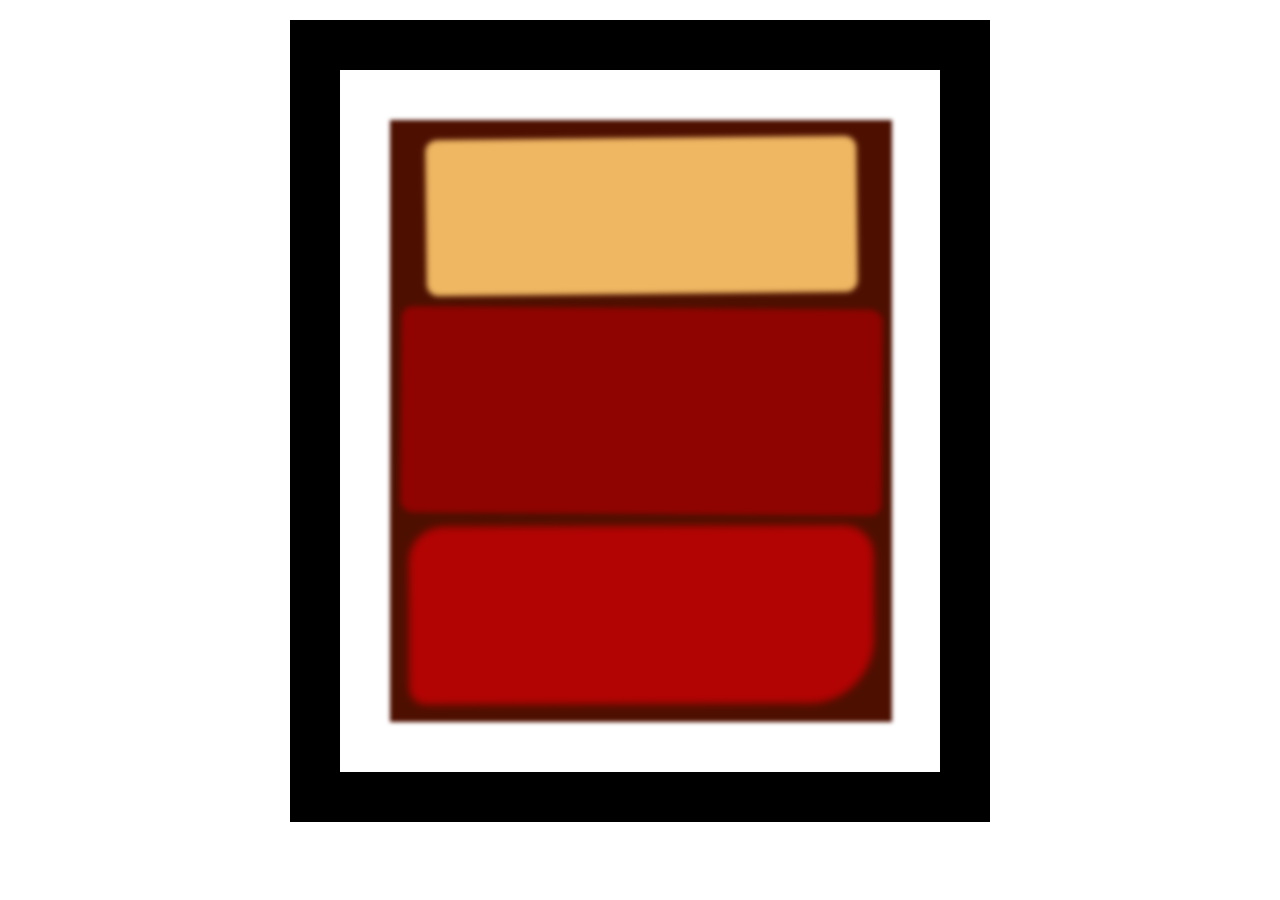
<file: Kids Coding - iLabAfrica Strathmore University/Projects/Painting/index.html>
<!DOCTYPE html>
<html>
    <head>
        <meta charset="utf-8">
        <meta http-equiv="X-UA-Compatible" content="IE=edge">
        <title></title>
        <meta name="description" content="">
        <meta name="viewport" content="width=device-width, initial-scale=1">
        <link rel="stylesheet" href="styles.css">
    </head>
    <body>
        <div class="frame">
            <div class="canvas">
                <div class="one"></div>
                <div class="two"></div>
                <div class="three"></div>
            </div>
        </div>
    </body>
</html>
</file>
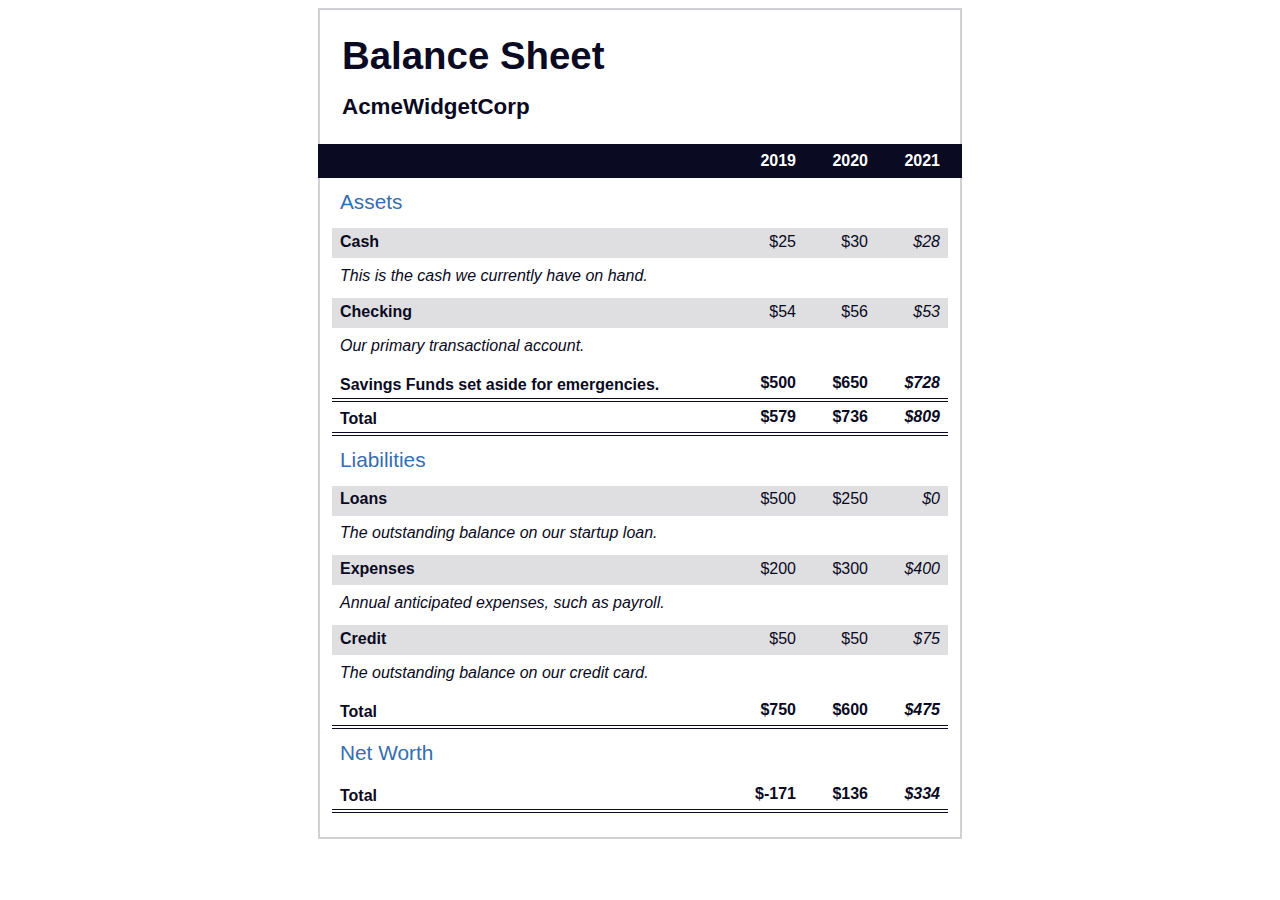
<file: Kids Coding - iLabAfrica Strathmore University/CSS/Pseudo/project pseudo/index.html>
<!DOCTYPE html>
<html lang="en">
    <head>
        <meta charset="utf-8">
        <meta name="viewport" content="width=device-width, initial-scale=1.0">
        <title> Balance Sheet Pseudo </title>
        <link rel="stylesheet" href="style.css">
    </head>
    <body>
        <main>
            <section>
                <h1>
                    <span class="flex">
                        <span>AcmeWidgetCorp</span>
                        <span>Balance Sheet</span>
                    </span>
                </h1>
                <div id="years" aria-hidden="true">
                    <span class="year">2019</span>
                    <span class="year">2020</span>
                    <span class="year">2021</span>
                </div>
                <div class="table-wrap">
                    <table>
                        <!--Add caption element to describe what the table is about-->
                        <caption>Assets</caption>
                        <thead>
                            <tr>
                                <td></td>
                                <th>
                                    <span class="sr-only year">2019</span>
                                </th>
                                <th>
                                    <span class="sr-only year">2020</span>
                                </th>
                                <th class="current">
                                    <span class="sr-only year">2021</span>
                                </th>
                            </tr>
                        </thead>
                        <tbody>
                            <tr class="data">
                                <th>Cash <span class="description">This is the cash we currently have on hand.</span></th>
                                <td>$25</td>
                                <td>$30</td>
                                <td class="current">$28</td>
                            </tr>
                            <tr class="data">
                                <th>Checking <span class="description">Our primary transactional account.</span></th>
                                <td>$54</td>
                                <td>$56</td>
                                <td class="current">$53</td>
                            </tr>
                            <tr class="total">
                                <th>Savings <span class="description">Funds set aside for emergencies.</span></th>
                                <td>$500</td>
                                <td>$650</td>
                                <td class= "current">$728</td>
                            </tr>
                            <tr class="total">
                                <th>Total <span class="sr-only">Assets</span></th>
                                <td>$579</td>
                                <td>$736</td>
                                <td class="current">$809</td>
                            </tr>
                        </tbody>
                    </table>
                    <table>
                        <caption>Liabilities</caption>
                        <thead>
                            <tr>
                                <td></td>
                                <th><span class="sr-only">2019</span></th>
                                <th><span class="sr-only">2020</span></th>
                                <th><span class="sr-only">2021</span></th>
                            </tr>
                        </thead>
                        <tbody>
                            <tr class="data">
                                <th>Loans <span class="description">The outstanding balance on our startup loan.</span></th>
                                <td>$500</td>
                                <td>$250</td>
                                <td class="current">$0</td>
                            </tr>
                            <tr class="data">
                                <th>Expenses <span class="description">Annual anticipated expenses, such as payroll.</span></th>
                                <td>$200</td>
                                <td>$300</td>
                                <td class="current">$400</td>
                            </tr>
                            <tr class="data">
                                <th>Credit <span class="description">The outstanding balance on our credit card.</span></th>
                                <td>$50</td>
                                <td>$50</td>
                                <td class="current">$75</td>
                            </tr>
                            <tr class="total">
                                <th>Total <span class="sr-only">Liabilities</span></th>
                                <td>$750</td>
                                <td>$600</td>
                                <td class="current">$475</td>
                            </tr>
                        </tbody>
                    </table>
                    <table>
                        <caption>Net Worth</caption>
                        <thead>
                            <tr>
                                <td></td>
                                <th><span class="sr-only">2019</span></th>
                                <th><span class="sr-only">2020</span></th>
                                <th><span class="sr-only">2021</span></th>
                            </tr>
                        </thead>
                        <tbody>
                            <tr class = "total">
                                <th>Total <span class="sr-only">Net Worth</span></th>
                                <td>$-171</td>
                                <td>$136</td>
                                <td class="current">$334</td>
                            </tr>
                        </tbody>
                    </table>
                </div>
            </section>
          </main>
    </body>
</html>
</file>
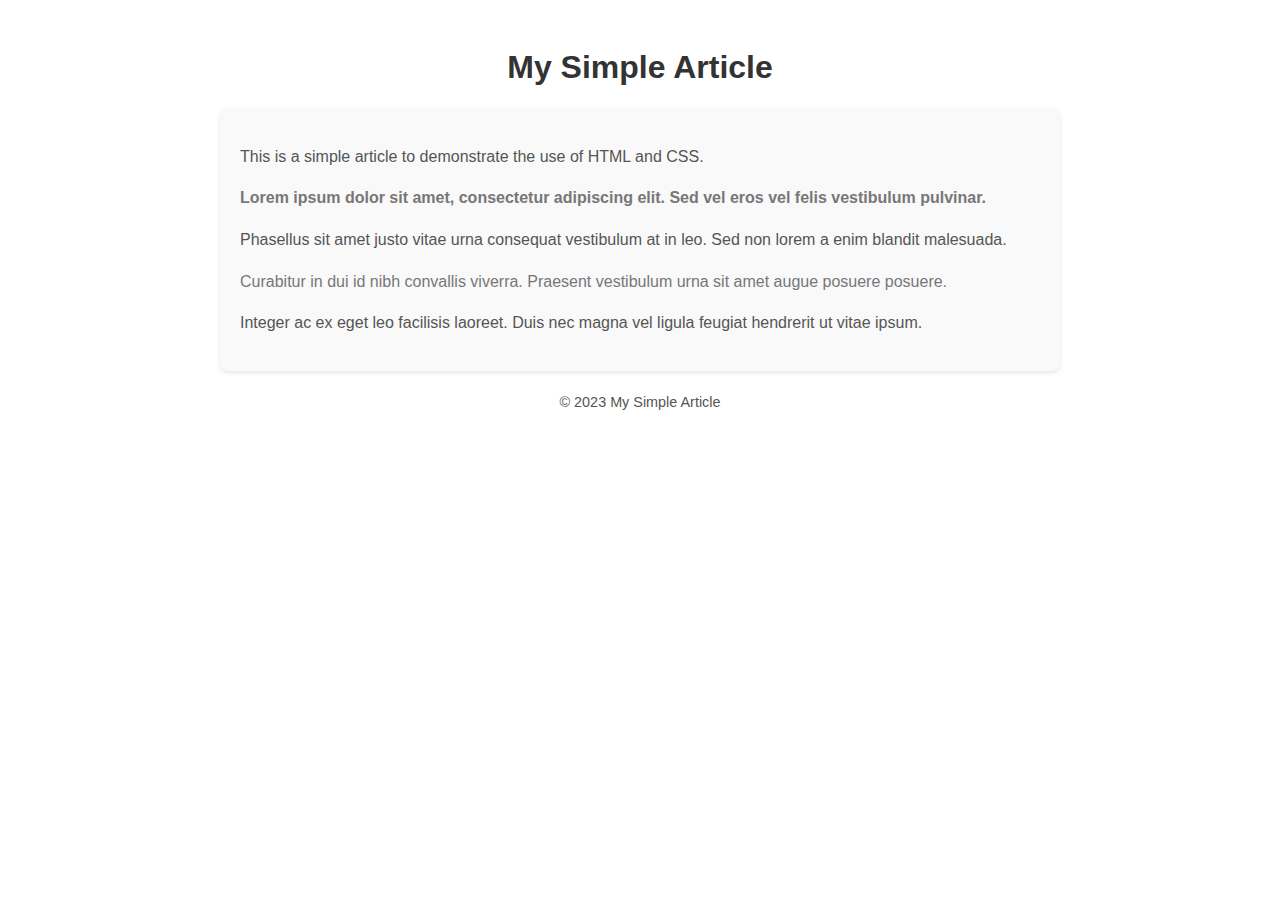
<file: Kids Coding - iLabAfrica Strathmore University/CSS/Margins/inclass.html>
<!DOCTYPE html>
<html lang="en">
<head>
  <meta charset="UTF-8">
  <title>Simple Article</title>
  <style>
    body {
      font-family: Arial, sans-serif;
      padding: 20px;
    }

    h1 {
      text-align: center;
      color: #333;
    }

    div {
      max-width: 800px;
      margin: 0 auto;
      padding: 20px;
      background-color: #f9f9f9;
      border-radius: 8px;
      box-shadow: 0 2px 4px rgba(0, 0, 0, 0.1);
    }
    p {
      line-height: 1.6;
      margin-bottom: 15px;
    }

    p:nth-child(2) {
      font-weight: bold;
    }

    p:nth-of-type(odd) {
      color: #555;
    }

    p:nth-of-type(even) {
      color: #777;
    }
    footer {
      text-align: center;
      margin-top: 20px;
      font-size: 0.9em;
      color: #888;
    }
  </style>
</head>
<body>

  <h1>My Simple Article</h1>

  <div>
    <p>This is a simple article to demonstrate the use of HTML and CSS.</p>
    <p>Lorem ipsum dolor sit amet, consectetur adipiscing elit. Sed vel eros vel felis vestibulum pulvinar.</p>
    <p>Phasellus sit amet justo vitae urna consequat vestibulum at in leo. Sed non lorem a enim blandit malesuada.</p>
    <p>Curabitur in dui id nibh convallis viverra. Praesent vestibulum urna sit amet augue posuere posuere.</p>
    <p>Integer ac ex eget leo facilisis laoreet. Duis nec magna vel ligula feugiat hendrerit ut vitae ipsum.</p>

  </div>

  <footer>
    <p>&copy; 2023 My Simple Article</p>
  </footer>

</body>
</html>
</file>
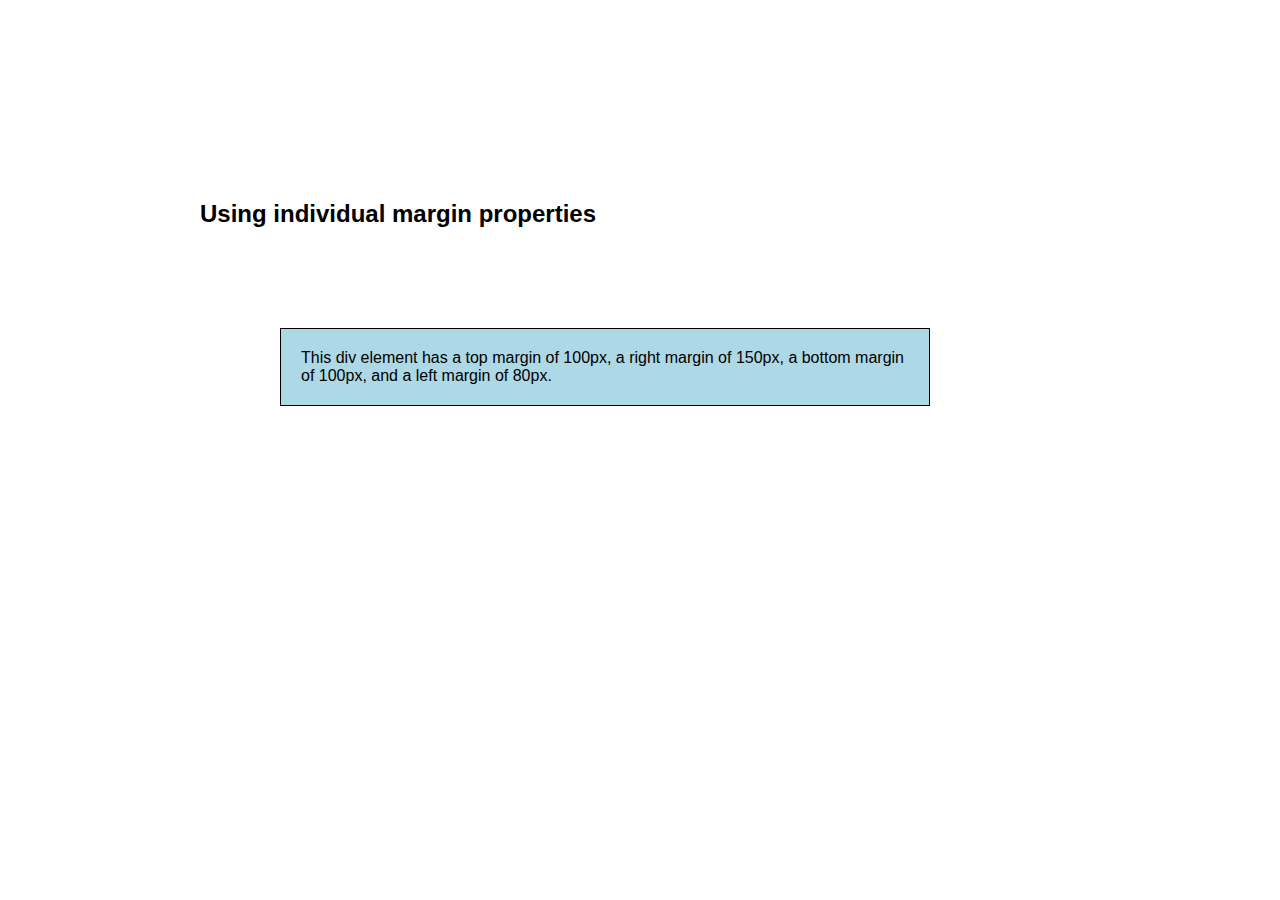
<file: Kids Coding - iLabAfrica Strathmore University/CSS/Margins/margin.html>
<!DOCTYPE html>
<html>
<head>
<style>
body {
  font-family: Arial, sans-serif;
  margin: 200px; /* Margin around the body */
  /* This margin will create space around the entire body */
}
div {
  border: 1px solid black;
  margin-top: 100px; /* Top margin */
  margin-bottom: 100px; /* Bottom margin */
  margin-right: 150px; /* Right margin */
  margin-left: 80px; /* Left margin */
  background-color: lightblue; /* Background color for visibility */
  padding: 20px; /* Padding inside the div */
}
</style>
</head>
<body>

<h2>Using individual margin properties</h2>

<div>This div element has a top margin of 100px, a right margin of 150px, a bottom margin of 100px, and a left margin of 80px.</div>

</body>
</html>
</file>
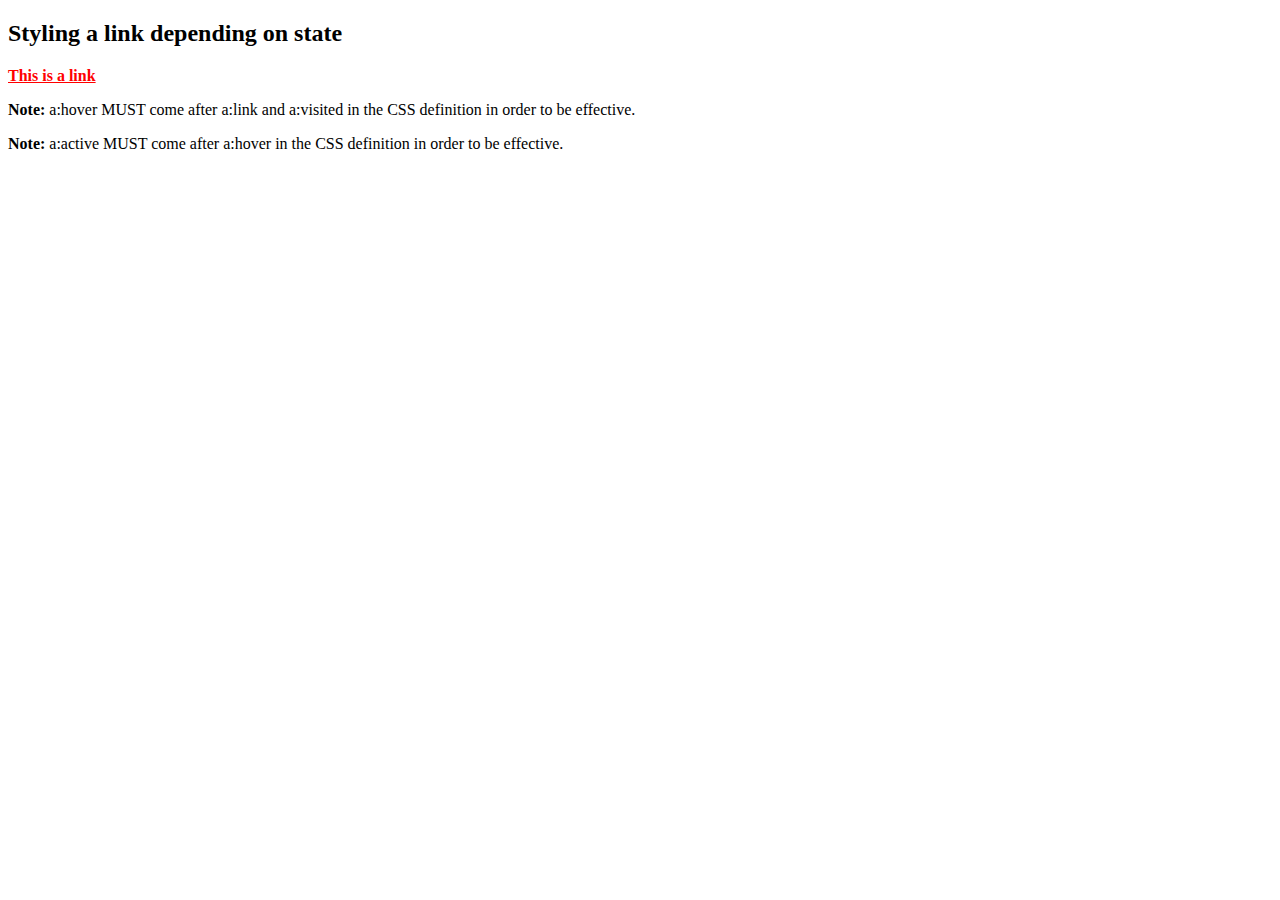
<file: Kids Coding - iLabAfrica Strathmore University/CSS/Pseudo/pseudo.html>
<!DOCTYPE html>
<html>
<head>
    <meta charset="UTF-8">
    <meta name="viewport" content="width=device-width, initial-scale=1">
    <title>CSS Pseudo Classes</title>
    <link rel="stylesheet" type="text/css" href="syntax.css">
</head>
<body>

<h2>Styling a link depending on state</h2>

<p><b><a href="default.asp" target="_blank">This is a link</a></b></p>
<p><b>Note:</b> a:hover MUST come after a:link and a:visited in the CSS definition in order to be effective.</p>
<p><b>Note:</b> a:active MUST come after a:hover in the CSS definition in order to be effective.</p>

</body>
</html>
</file>
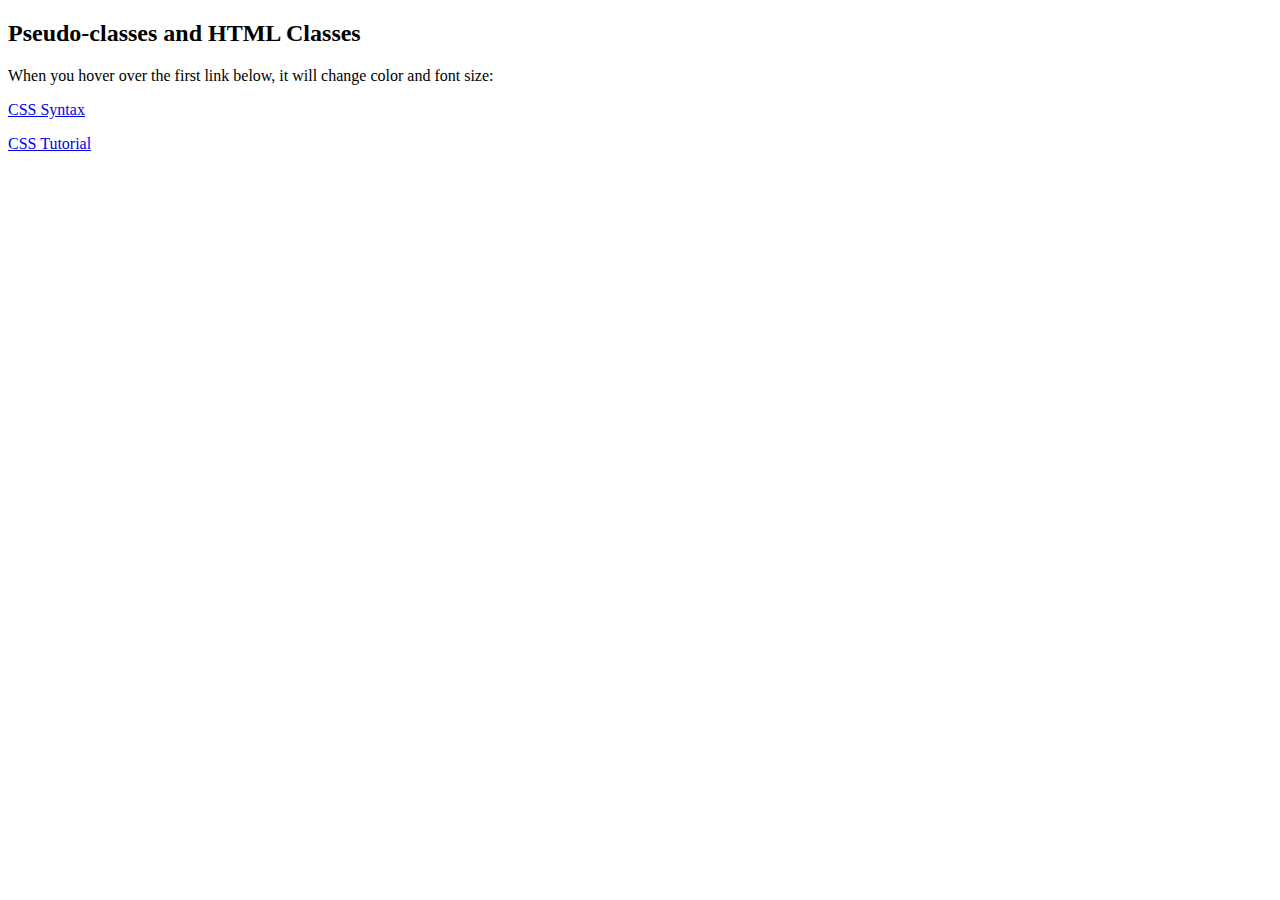
<file: Kids Coding - iLabAfrica Strathmore University/CSS/Pseudo/pseudonHTML.html>
<!DOCTYPE html>
<html>
<head>
<style>
a.highlight:hover {
  color: #ff0000;
  font-size: 22px;
} 
</style>
</head>
<body>

<h2>Pseudo-classes and HTML Classes</h2>

<p>When you hover over the first link below, it will change color and font size:</p>

<p><a class="highlight" href="css_syntax.asp">CSS Syntax</a></p>

<p><a href="default.asp">CSS Tutorial</a></p>

</body>
</html>
</file>
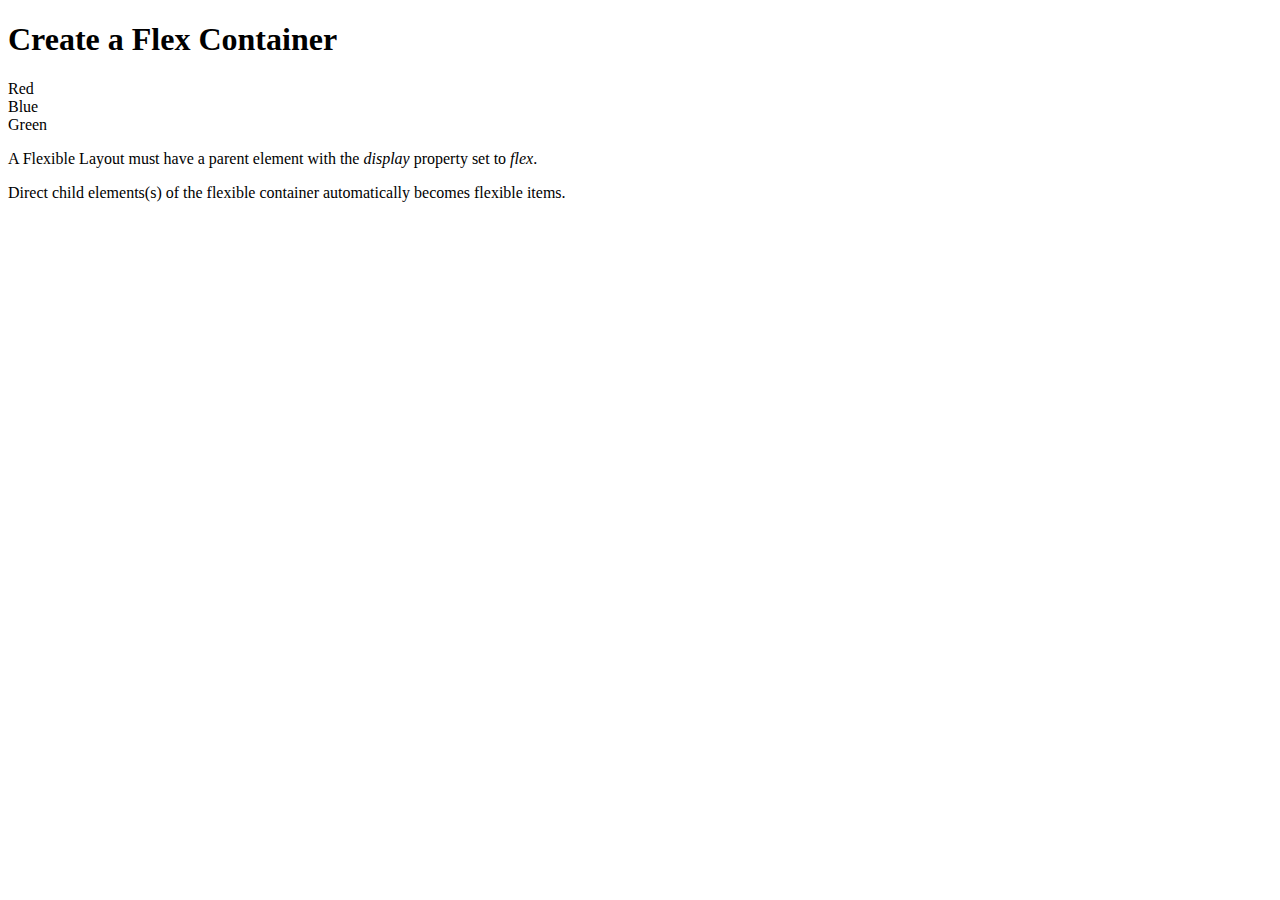
<file: Kids Coding - iLabAfrica Strathmore University/HTML/Flexbox/flex.html>
<!DOCTYPE html>

<html>
  <head>
    <meta charset="utf-8">
    <meta http-equiv="X-UA-Compatible" content="IE=edge">
    <title></title>
    <meta name="description" content="">
    <meta name="viewport" content="width=device-width, initial-scale=1">
    <link rel="stylesheet" href="">
  </head>
  <body>
    <h1>Create a Flex Container</h1>

<div class="flex-container">
  <div>Red</div>
  <div>Blue</div>
  <div>Green</div>  
</div>

<p>A Flexible Layout must have a parent element with the <em>display</em> property set to <em>flex</em>.</p>

<p>Direct child elements(s) of the flexible container automatically becomes flexible items.</p>
  </body>
</html>
</file>
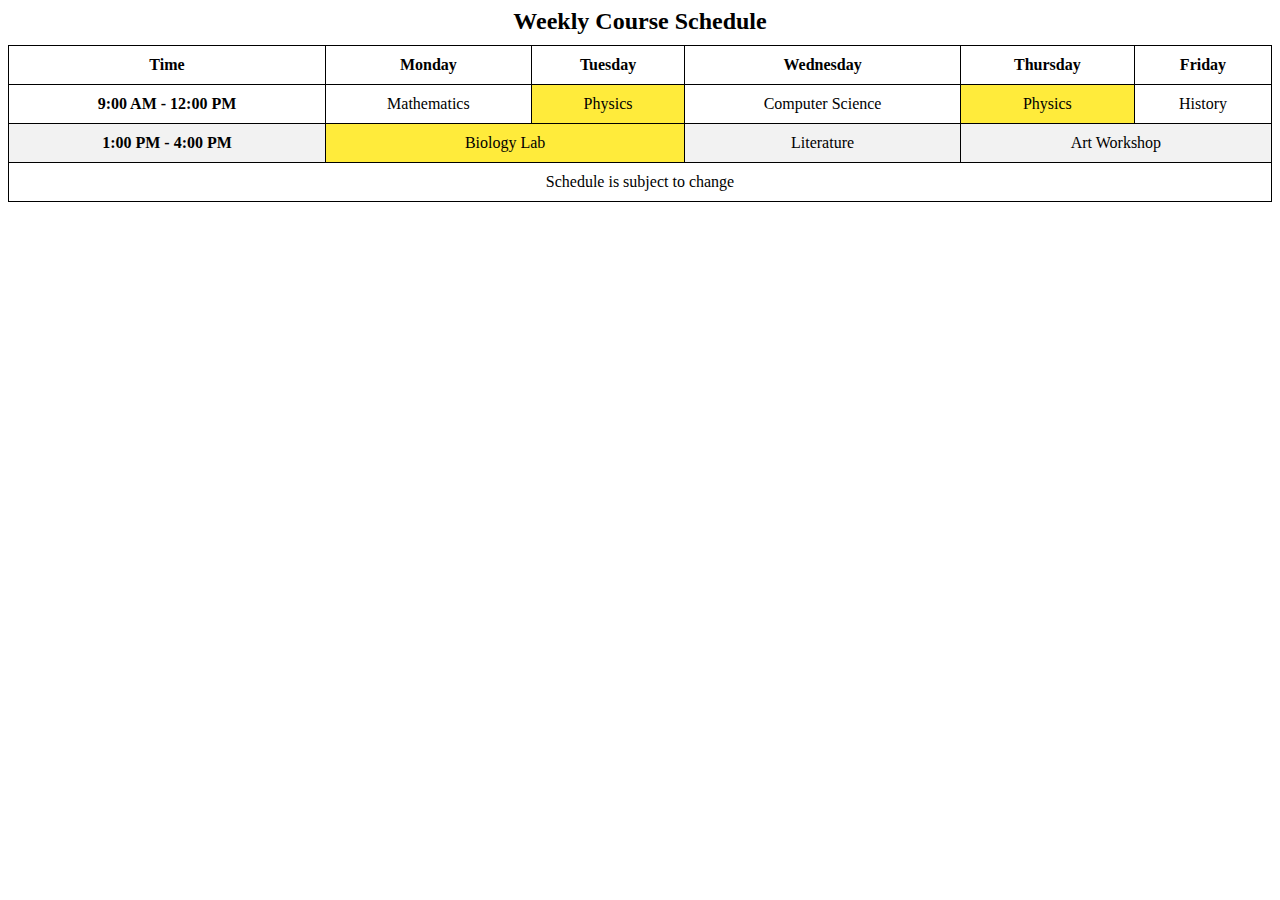
<file: Kids Coding - iLabAfrica Strathmore University/HTML/Tables/solution.html>
<!DOCTYPE html>
<html lang="en">
<head>
    <meta charset="UTF-8">
    <title>Course Schedule</title>
    <style>
        table {
            width: 100%;
            border-collapse: collapse;
        }

        th, td {
            border: 1px solid #000;
            padding: 10px;
            text-align: center;
        }

        tbody tr:nth-child(even) {
            background-color: #f2f2f2;
        }

        .highlight {
            background-color: #ffeb3b;
        }

        caption {
            caption-side: top;
            font-size: 1.5em;
            margin-bottom: 10px;
            font-weight: bold;
        }
    </style>
</head>
<body>
    <table>
        <caption>Weekly Course Schedule</caption>
        <thead>
            <tr>
                <th>Time</th>
                <th>Monday</th>
                <th>Tuesday</th>
                <th>Wednesday</th>
                <th>Thursday</th>
                <th>Friday</th>
            </tr>
        </thead>
        <tbody>
            <tr>
                <th>9:00 AM - 12:00 PM</th>
                <td>Mathematics</td>
                <td class="highlight">Physics</td>
                <td>Computer Science</td>
                <td class="highlight">Physics</td>
                <td>History</td>
            </tr>
            <tr>
                <th>1:00 PM - 4:00 PM</th>
                <td class="highlight" colspan="2">Biology Lab</td>
                <td>Literature</td>
                <td colspan="2">Art Workshop</td>
            </tr>
        </tbody>
        <tfoot>
            <tr>
                <td colspan="6">Schedule is subject to change</td>
            </tr>
        </tfoot>
    </table>
</body>
</html>
</file>
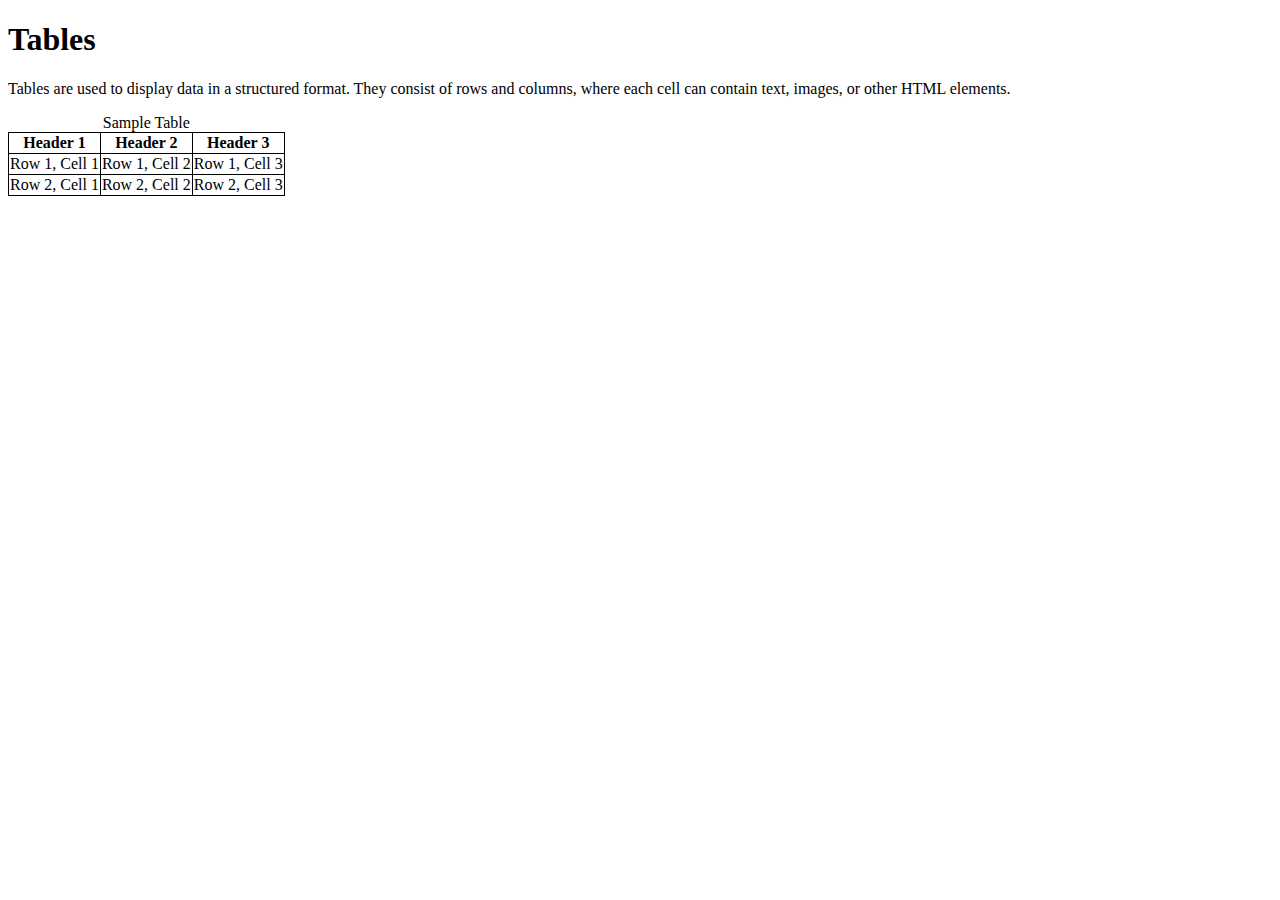
<file: Kids Coding - iLabAfrica Strathmore University/HTML/Tables/tables.html>
<!DOCTYPE html>
<html>
    <head>
        <meta charset="utf-8">
        <meta http-equiv="X-UA-Compatible" content="IE=edge">
        <title>Tables</title>
        <meta name="description" content="">
        <meta name="viewport" content="width=device-width, initial-scale=1">
        <link rel="stylesheet" href="">
        <style>
            table, th, td {
                border: 1px solid black;
                border-collapse: collapse;
            }
        </style>
    </head>
    <body>
        <h1>Tables</h1>
        <p>Tables are used to display data in a structured format. They consist of rows and columns, where each cell can contain text, images, or other HTML elements.</p>
        <table>
            <caption>Sample Table</caption>
            <thead>
                <tr>
                    <th>Header 1</th>
                    <th>Header 2</th>
                    <th>Header 3</th>
                </tr>
            </thead>
            <tbody>
                <tr>
                    <td>Row 1, Cell 1</td>
                    <td>Row 1, Cell 2</td>
                    <td>Row 1, Cell 3</td>
                </tr>
                <tr>
                    <td>Row 2, Cell 1</td>
                    <td>Row 2, Cell 2</td>
                    <td>Row 2, Cell 3</td>
                </tr>
            </tbody>
    </body>
</html>
</file>
<file: Kids Coding - iLabAfrica Strathmore University/Projects/Painting/styles.css>
.frame {
  border: 50px solid black;
  width: 500px;
  padding: 50px;
  margin: 20px auto;
}
.canvas {
    width: 500px;
    height: 600px;
    background-color: #4d0f00;
    padding: 1px;
    overflow: hidden;
    filter: blur(2px);
  }
  .one {
    width: 425px;
    height: 150px;
    background-color: #efb762;
    margin: 20px auto;
    box-shadow: 0 0 3px 3px #efb762;
    border-radius: 9px;
    transform: rotate(-0.6deg);
  }
  .two {
    width: 475px;
    height: 200px;
    background-color:  #8f0401;
    margin: 0 auto 20px;
    box-shadow: 0 0 3px 3px #8f0401;
    border-radius: 8px 10px;
    transform: rotate(0.4deg);
  }
  .three {
    width: 91%;
    height: 28%;
    background-color: #b20403;
    margin: auto;
    filter: blur(2px);
    box-shadow: 0 0 5px 5px #b20403;
    border-radius: 30px 25px 60px 12px;
    transform: rotate(-0.2deg);
  }
  .one, .two{
    filter: blur(1px)
  }
</file>
<file: Kids Coding - iLabAfrica Strathmore University/CSS/Pseudo/project pseudo/style.css>
html {
  box-sizing: border-box;
}
body {
  font-family: sans-serif;
  color: #0a0a23;
}
span[class~="sr-only"] {
  border: 0 !important;
  clip: rect(1px, 1px, 1px, 1px) !important;
  clip-path: inset(50%) !important;
  height: 1px !important;
  width: 1px !important;
  position: absolute !important;
  overflow: hidden !important;
  white-space: nowrap !important;
  padding: 0 !important;
  margin: -1px !important;
}
h1 {
  max-width: 37.25rem;
  margin: 0 auto;
  padding: 1.5rem 1.25rem;
}
h1 .flex {
  display: flex;
  flex-direction: column-reverse;
  gap: 1rem;
}
/* The :first-of-type pseudo-selector is used to target the first element that matches the selector. */
h1 .flex span:first-of-type {
  font-size: 0.7em;
}
/* The :last-of-type pseudo-selector is used to target the last element that matches the selector. */
h1 .flex span:last-of-type {
  font-size: 1.2em;
}
section {
  max-width: 40rem;
  margin: 0 auto;
  border: 2px solid #d0d0d5;
}
#years {
  display: flex;
  justify-content: flex-end;
  position: sticky;
  top: 0;
  color: #fff;
  background-color: #0a0a23;
  margin: 0 -2px;
  padding: 0.5rem calc(1.25rem + 2px) 0.5rem 0;
  z-index: 999;
}
#years span[class] {
  font-weight: bold;
  width: 4.5rem;
  text-align: right;
}
.table-wrap {
  padding: 0 0.75rem 1.5rem 0.75rem;
}

/* The :not() pseudo-class is used to select elements that do not match a certain selector. */
/* In this case, it selects all span elements that do not have the class "sr-only". */
table {
  border-collapse: collapse;
  border: 0;
  width: 100%;
  position: relative;
  margin-top: 3rem;
}
table caption {
  color: #356eaf;
  font-size: 1.3em;
  font-weight: normal;
  position: absolute;
  top: -2.25rem;
  left: 0.5rem;
}
tbody td {
  width: 100vw;
  max-width: 4rem;
  min-width: 4rem;
}
tbody th {
  width: calc(100% - 12rem);
}
/*The [attribute="value"] selector targets any element that has an attribute with a specific value.*/
/* In this case, it targets specifically the tr elements with the total class */
tr[class="total"] {
  border-bottom: 4px double #0a0a23;
  font-weight: bold;
}
tr[class="total"] th {
  text-align: left;
  padding: 0.5rem 0 0.25rem 0.5rem;
}
tr.total td {
  text-align: right;
  padding: 0 0.25rem;
}
/* The :nth-of-type() pseudo-selector is used to target specific elements based on their order among siblings of the same type.  */
/* In this case, it selects the third td element of the tr element with the class "total". */
tr.total td:nth-of-type(3) {
  padding-right: 0.5rem;
}
tr.total:hover {
  background-color: #99c9ff;
}
td.current{
  font-style: italic;
}
tr.data {
  background-image: linear-gradient(to bottom, #dfdfe2 1.845rem, white 1.845rem);
}
tr.data th {
  text-align: left;
  padding-top: 0.3rem;
  padding-left: 0.5rem;
}
tr.data th .description {
  display: block;
  font-style: italic;
  font-weight: normal;
  padding: 1rem 0 0.75rem;
  margin-right: -13.5rem;
}
tr.data td {
  vertical-align: top;
  text-align: right;
  padding: 0.3rem 0.25rem 0;
}
tr.data td:last-of-type {
  padding-right: 0.5rem;
}
</file>
<file: Kids Coding - iLabAfrica Strathmore University/CSS/Pseudo/syntax.css>
/* Syntax for Pseudo-classes */
/* Pseudo-class syntax */
/*selector:pseudo-class {
  property: value;
}*/

/* Anchor pseudo-class */
/* unvisited link */
a:link {
    color: #FF0000;
  }
  
  /* visited link */
  a:visited {
    color: #00FF00;
  }
  
  /* mouse over link */
  a:hover {
    color: #FF00FF;
  }
  /* selected link */
a:active {
    color: #0000FF;
  }

  /*Note: a:hover MUST come after a:link and a:visited in the CSS definition in order to be effective!
  a:active MUST come after a:hover in the CSS definition in order to be effective!
  Pseudo-class names are not case-sensitive.*
</file>
